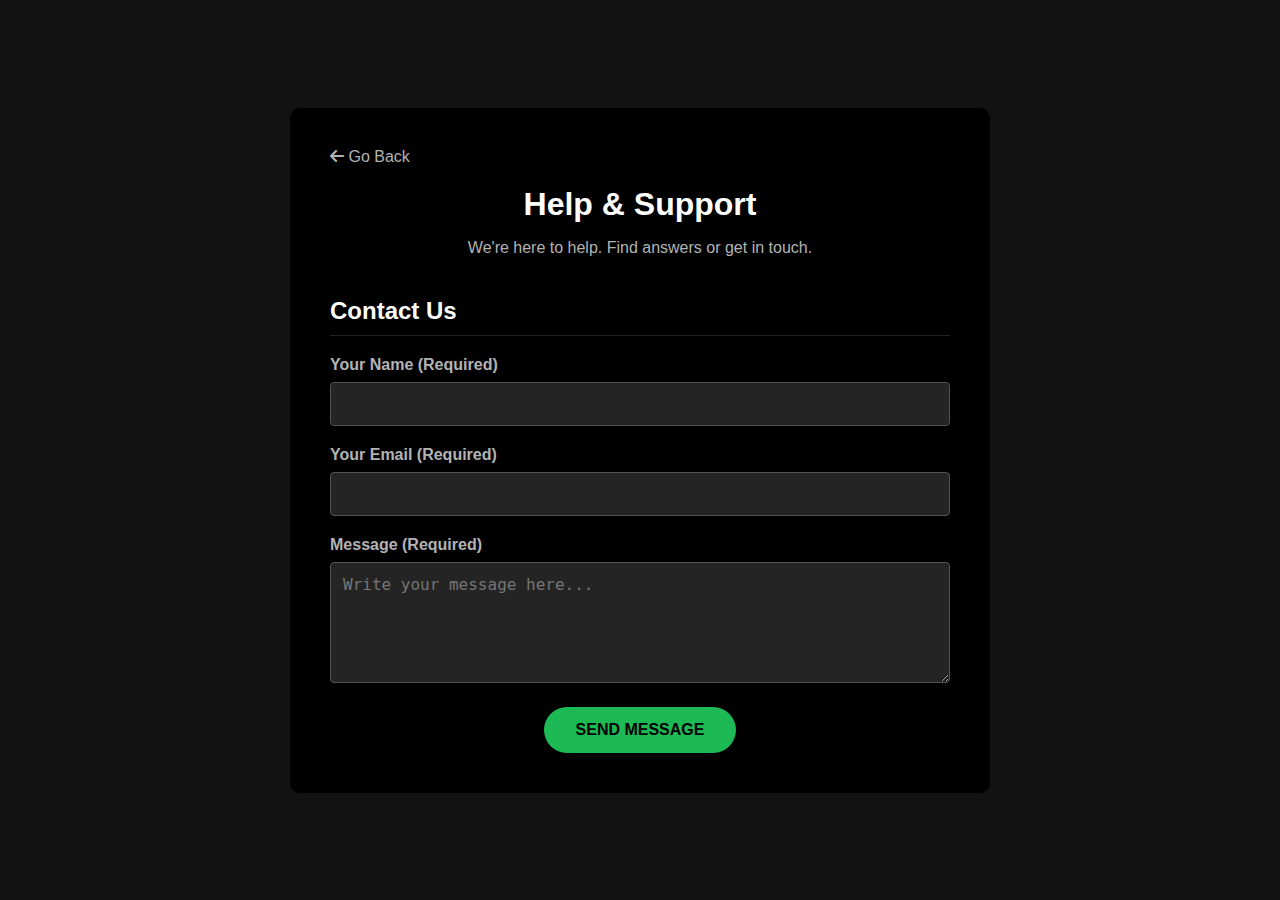
<file: support.html>
<!DOCTYPE html>
<html lang="en">
<head>
    <meta charset="UTF-8">
    <meta name="viewport" content="width=device-width, initial-scale=1.0">
    <title>Spotify - Support</title>
    <link rel="icon" type="image/png" href="https://open.spotifycdn.com/cdn/images/favicon32.b64ecc03.png">
    <link rel="stylesheet" href="https://cdnjs.cloudflare.com/ajax/libs/font-awesome/6.5.1/css/all.min.css" />
</head>
<body style="background-color: #121212; color: #ffffff; font-family: -apple-system, BlinkMacSystemFont, 'Segoe UI', Roboto, Helvetica, Arial, sans-serif; margin: 0; padding: 30px; display: flex; justify-content: center; align-items: center; min-height: 100vh; box-sizing: border-box;">

    <div class="main-container" style="background-color: #000000; padding: 40px; border-radius: 10px; width: 100%; max-width: 700px; box-sizing: border-box;">
        
        <a href="index.html" style="color: #b3b3b3; text-decoration: none; font-size: 16px; margin-bottom: 20px; display: inline-block;">
            <i class="fas fa-arrow-left"></i> Go Back
        </a>

        <div id="form-container">
            <div class="header" style="text-align: center; margin-bottom: 40px;">
                <h1 style="font-size: 32px; margin: 0;">Help & Support</h1>
                <p style="color: #b3b3b3; font-size: 16px;">We're here to help. Find answers or get in touch.</p>
            </div>

            <div class="form-section">
                <h2 style="font-size: 24px; border-bottom: 1px solid #242424; padding-bottom: 10px; margin-bottom: 20px;">Contact Us</h2>
                <form onsubmit="showSuccessMessage(event)">
                    <div class="form-group" style="margin-bottom: 20px;">
                        <label for="name" style="display: block; margin-bottom: 8px; font-weight: bold; color: #b3b3b3;">Your Name (Required)</label>
                        <input type="text" id="name" required style="width: 100%; padding: 12px; background-color: #242424; color: #ffffff; border: 1px solid #535353; border-radius: 4px; font-size: 16px; box-sizing: border-box;">
                    </div>
                    <div class="form-group" style="margin-bottom: 20px;">
                        <label for="email" style="display: block; margin-bottom: 8px; font-weight: bold; color: #b3b3b3;">Your Email (Required)</label>
                        <input type="email" id="email" required style="width: 100%; padding: 12px; background-color: #242424; color: #ffffff; border: 1px solid #535353; border-radius: 4px; font-size: 16px; box-sizing: border-box;">
                    </div>
                    <div class="form-group" style="margin-bottom: 20px;">
                        <label for="message" style="display: block; margin-bottom: 8px; font-weight: bold; color: #b3b3b3;">Message (Required)</label>
                        <textarea id="message" rows="5" required placeholder="Write your message here..." style="width: 100%; padding: 12px; background-color: #242424; color: #ffffff; border: 1px solid #535353; border-radius: 4px; font-size: 16px; resize: vertical; box-sizing: border-box;"></textarea>
                    </div>
                    <div class="form-group" style="text-align: center;">
                        <button type="submit" 
                                style="background-color: #1DB954; color: #000000; border: none; border-radius: 30px; padding: 14px 32px; font-weight: bold; cursor: pointer; text-transform: uppercase; font-size: 16px; transition: transform 0.2s;"
                                onmouseover="this.style.transform='scale(1.05)'"
                                onmouseout="this.style.transform='scale(1)'">
                            Send Message
                        </button>
                    </div>
                </form>
            </div>
        </div>

        <div id="success-container" style="display: none;">
            <div class="success-message" style="text-align: center; padding: 40px; border: 1px solid #242424; border-radius: 8px;">
                <h2 style="color: #1DB954;">Thank You!</h2>
                <p>Your message has been sent successfully. We will get back to you shortly.</p>
            </div>
        </div>
    </div>

    <script>
        function showSuccessMessage(event) {
            event.preventDefault();
            document.getElementById('form-container').style.display = 'none';
            document.getElementById('success-container').style.display = 'block';
        }
    </script>
</body>
</html>
</file>
